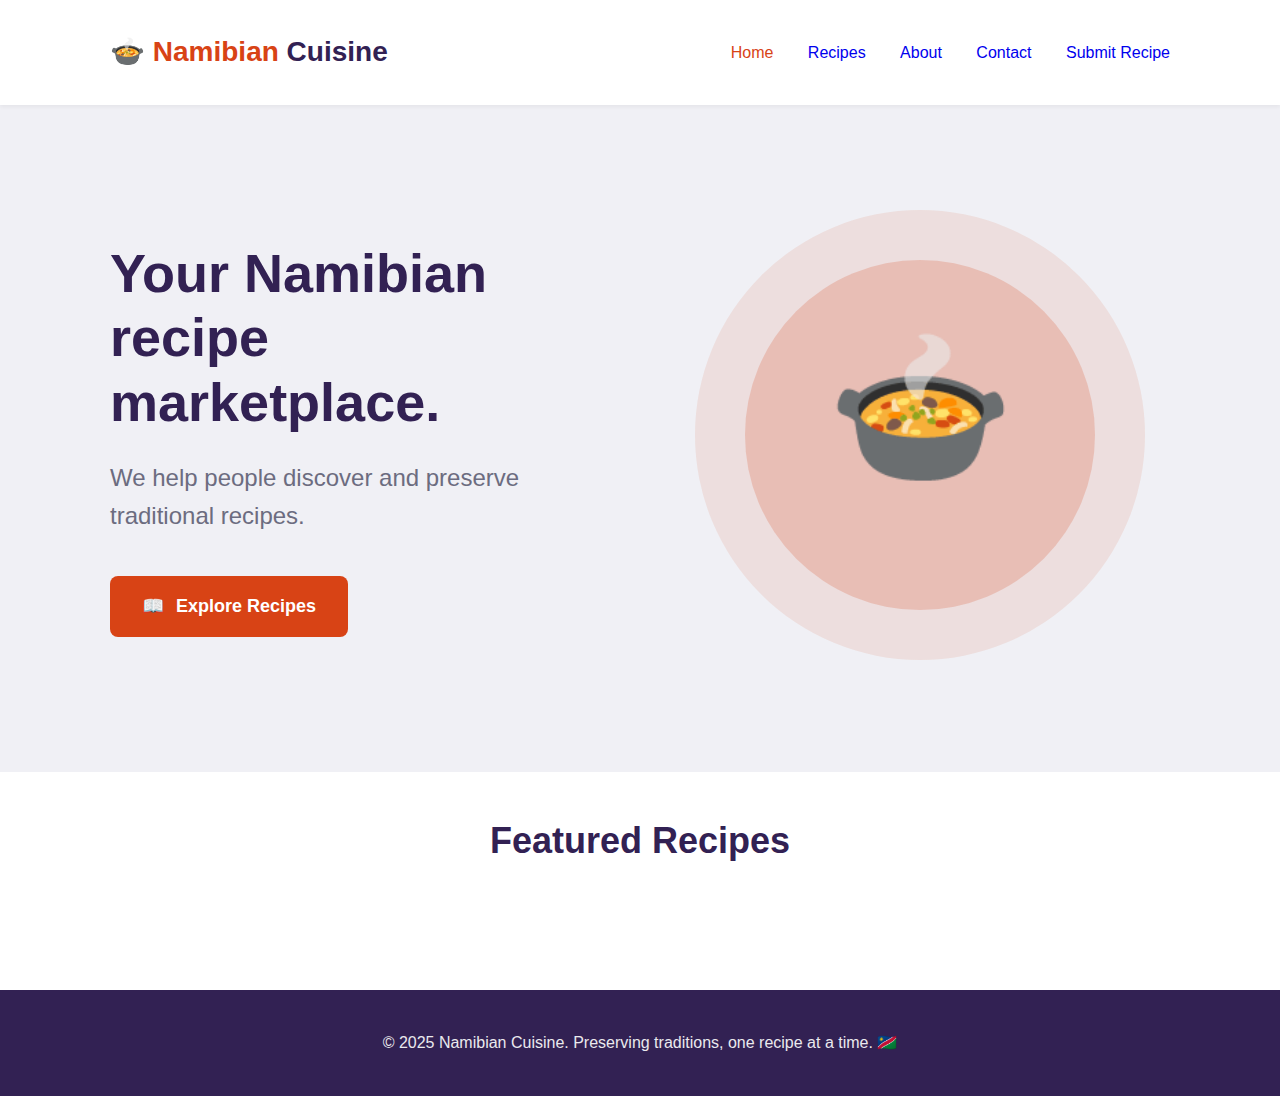
<file: index.html>
<!DOCTYPE html>
<html lang="en">
<head>
    <meta charset="UTF-8">
    <meta name="viewport" content="width=device-width, initial-scale=1.0">
    <title>Namibian Cuisine - Traditional Recipe Book</title>
    <link rel="stylesheet" href="./css/style.css">
</head>
<body>
    <header>
        <div class="container">
            <div class="header-content">
                <a href="index.html" class="logo">🍲 Namibian <span>Cuisine</span></a>
                <nav>
                    <a href="index.html" class="active">Home</a>
                    <a href="recipes.html">Recipes</a>
                    <a href="about.html">About</a>
                    <a href="contact.html">Contact</a>
                    <a href="submit.html">Submit Recipe</a>
                </nav>
            </div>
        </div>
    </header>

    <section class="hero">
        <div class="container" style="display: flex; align-items: center; gap: 60px;">
            <div class="hero-content">
                <h1>Your Namibian recipe marketplace.</h1>
                <p>We help people discover and preserve traditional recipes.</p>
                <a href="recipes.html" class="btn-primary">
                    <span>📖</span>
                    <span>Explore Recipes</span>
                </a>
            </div>
            <div class="hero-image">
                <svg viewBox="0 0 400 400" xmlns="http://www.w3.org/2000/svg">
                    <circle cx="200" cy="200" r="180" fill="#D84315" opacity="0.1"/>
                    <circle cx="200" cy="200" r="140" fill="#D84315" opacity="0.2"/>
                    <text x="200" y="220" font-size="120" text-anchor="middle" fill="#D84315">🍲</text>
                </svg>
            </div>
        </div>
    </section>

    <section class="featured-section">
        <div class="container">
            <h2 class="section-title">Featured Recipes</h2>
            <div class="recipes-grid" id="featuredRecipes"></div>
        </div>
    </section>

    <footer>
        <div class="container">
            <p>&copy; 2025 Namibian Cuisine. Preserving traditions, one recipe at a time. 🇳🇦</p>
        </div>
    </footer>

    <script src="./js/data.js"></script>
    <script src="./js/home.js"></script>
    
</body>
</html>
</file>
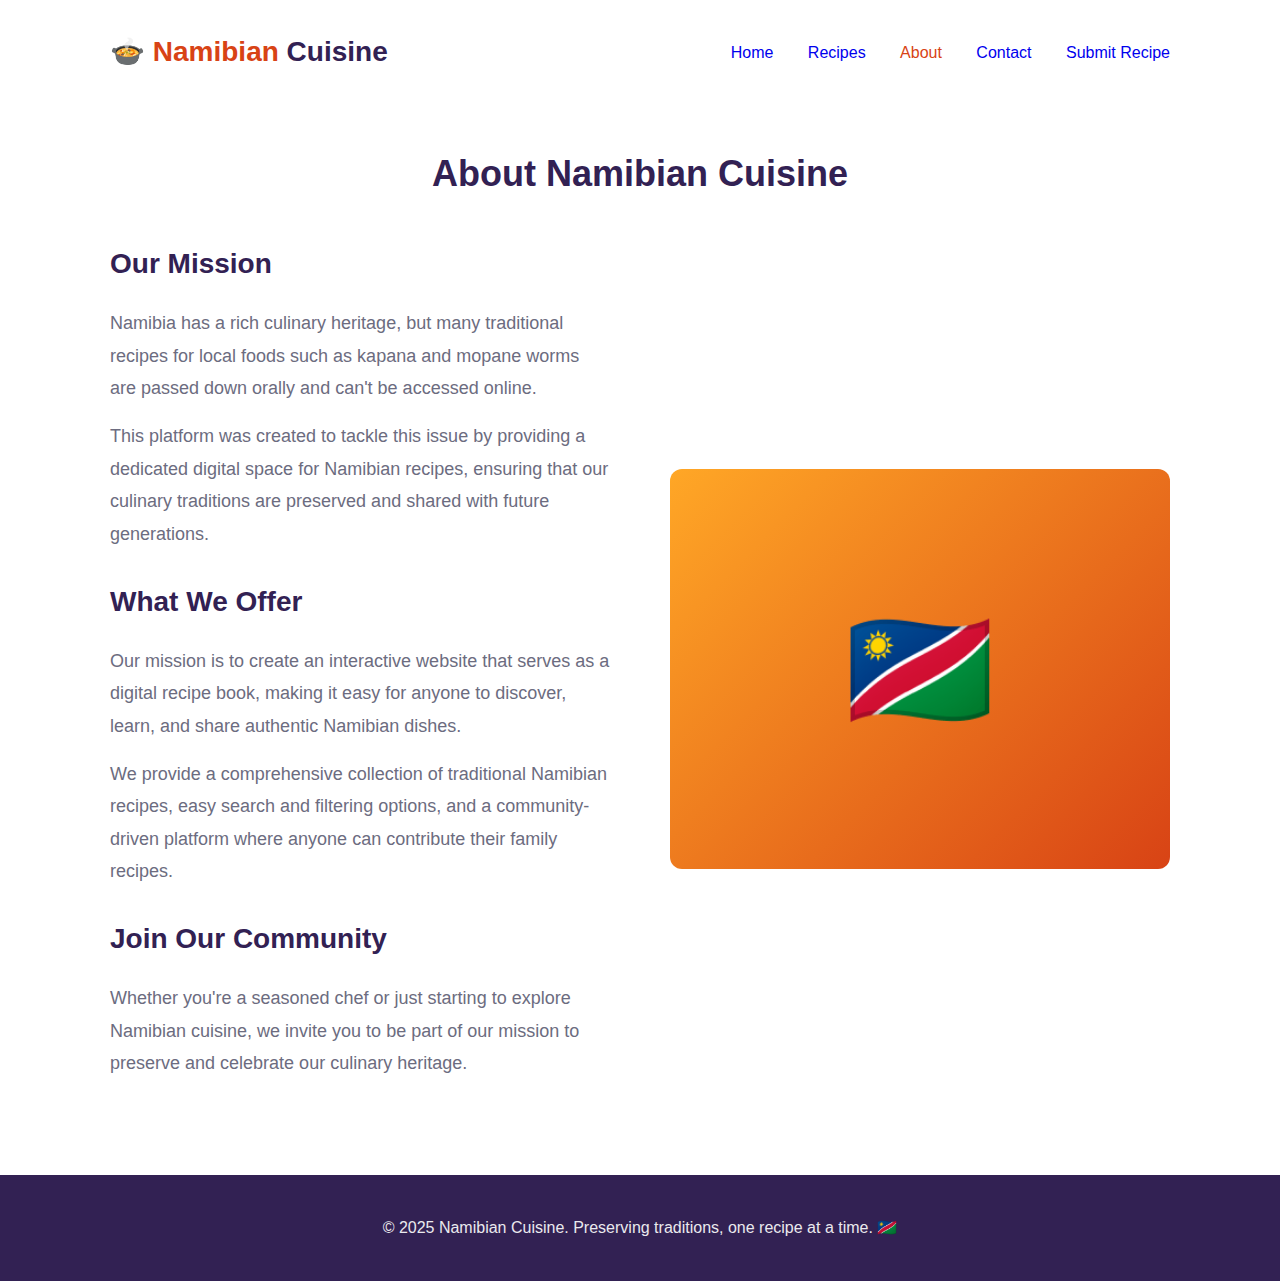
<file: about.html>
<!DOCTYPE html>
<html lang="en">
<head>
    <meta charset="UTF-8">
    <meta name="viewport" content="width=device-width, initial-scale=1.0">
    <title>About - Namibian Cuisine</title>
    <link rel="stylesheet" href="./css/style.css">
</head>
<body>
    <header>
        <div class="container">
            <div class="header-content">
                <a href="index.html" class="logo">🍲 Namibian <span>Cuisine</span></a>
                <nav>
                    <a href="index.html">Home</a>
                    <a href="recipes.html">Recipes</a>
                    <a href="about.html" class="active">About</a>
                    <a href="contact.html">Contact</a>
                    <a href="submit.html">Submit Recipe</a>
                </nav>
            </div>
        </div>
    </header>

    <section class="content-section">
        <div class="container">
            <h2 class="section-title">About Namibian Cuisine</h2>
            <div class="about-grid">
                <div class="about-text">
                    <h3>Our Mission</h3>
                    <p>Namibia has a rich culinary heritage, but many traditional recipes for local foods such as kapana and mopane worms are passed down orally and can't be accessed online.</p>
                    <p>This platform was created to tackle this issue by providing a dedicated digital space for Namibian recipes, ensuring that our culinary traditions are preserved and shared with future generations.</p>
                    
                    <h3>What We Offer</h3>
                    <p>Our mission is to create an interactive website that serves as a digital recipe book, making it easy for anyone to discover, learn, and share authentic Namibian dishes.</p>
                    <p>We provide a comprehensive collection of traditional Namibian recipes, easy search and filtering options, and a community-driven platform where anyone can contribute their family recipes.</p>
                    
                    <h3>Join Our Community</h3>
                    <p>Whether you're a seasoned chef or just starting to explore Namibian cuisine, we invite you to be part of our mission to preserve and celebrate our culinary heritage.</p>
                </div>
                <div class="about-image">🇳🇦</div>
            </div>
        </div>
    </section>

    <footer>
        <div class="container">
            <p>&copy; 2025 Namibian Cuisine. Preserving traditions, one recipe at a time. 🇳🇦</p>
        </div>
    </footer>
</body>
</html>
</file>
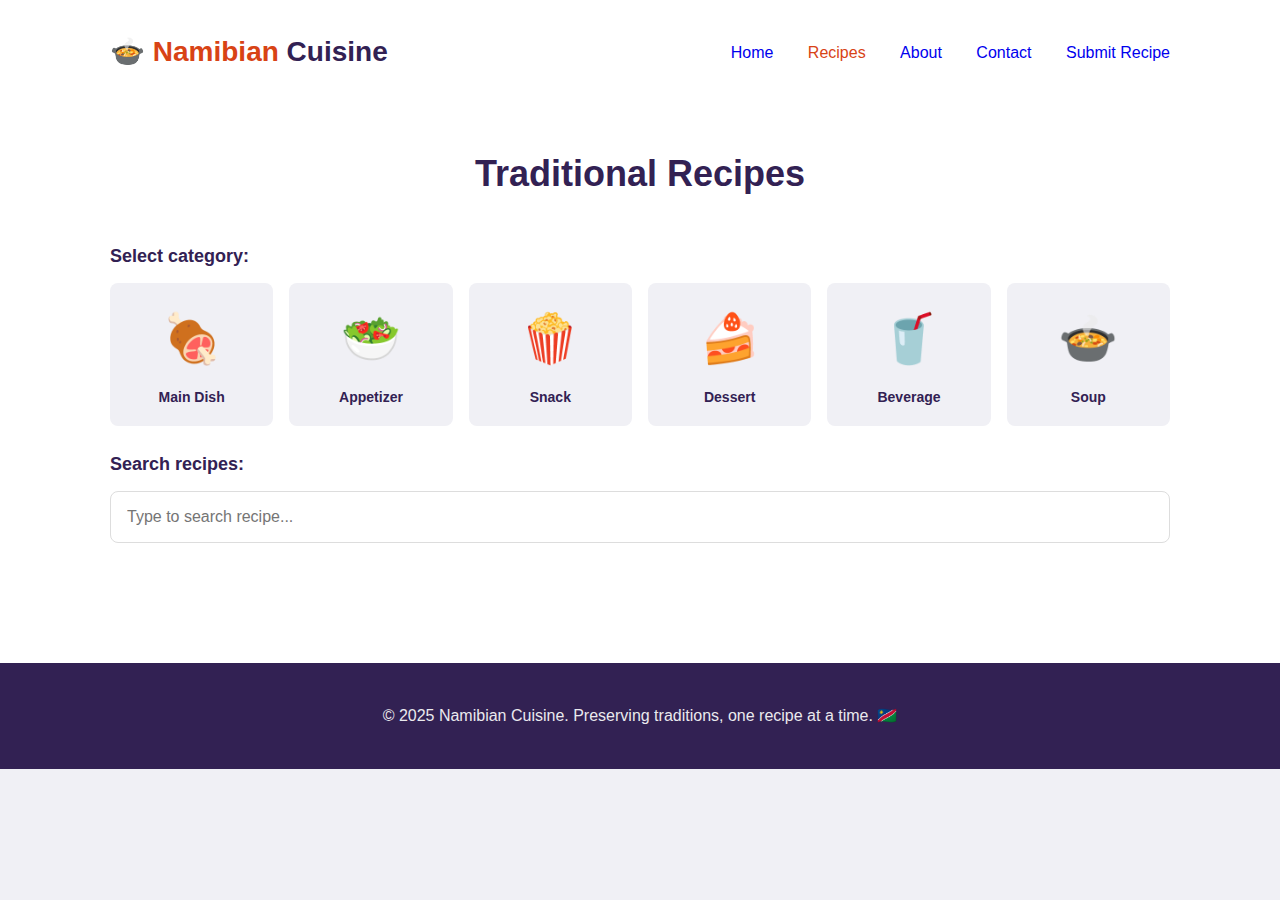
<file: recipes.html>
<!DOCTYPE html>
<html lang="en">
<head>
    <meta charset="UTF-8">
    <meta name="viewport" content="width=device-width, initial-scale=1.0">
    <title>Namibian Cuisine - Recipes</title>
    <link rel="stylesheet" href="./css/style.css">
</head>
<body>
    <header>
        <div class="container">
            <div class="header-content">
                <a href="index.html" class="logo">🍲 Namibian <span>Cuisine</span></a>
                <nav>
                    <a href="index.html">Home</a>
                    <a href="recipes.html" class="active">Recipes</a>
                    <a href="about.html">About</a>
                    <a href="contact.html">Contact</a>
                    <a href="submit.html">Submit Recipe</a>
                </nav>
            </div>
        </div>
    </header>

    <section class="recipes-section">
        <div class="container">
            <h2 class="section-title">Traditional Recipes</h2>

            <div class="filters">
                <div class="filter-group">
                    <label> Select category:</label>
                    <div class="category-types">
                        <div class="category-type" data-type="Main Dish">
                            <div class="category-icon">🍖</div>
                            <div class="category-name">Main Dish</div>
                        </div>
                        <div class="category-type" data-type="Appetizer">
                            <div class="category-icon">🥗</div>
                            <div class="category-name">Appetizer</div>
                        </div>
                        <div class="category-type" data-type="Snack">
                            <div class="category-icon">🍿</div>
                            <div class="category-name">Snack</div>
                        </div>
                        <div class="category-type" data-type="Dessert">
                            <div class="category-icon">🍰</div>
                            <div class="category-name">Dessert</div>
                        </div>
                        <div class="category-type" data-type="Beverage">
                            <div class="category-icon">🥤</div>
                            <div class="category-name">Beverage</div>
                        </div>
                        <div class="category-type" data-type="Soup">
                            <div class="category-icon">🍲</div>
                            <div class="category-name">Soup</div>
                        </div>
                    </div>
                </div>

                <div class="filter-group">
                    <label>Search recipes:</label>
                    <input type="text" id="searchFilter" placeholder="Type to search recipe...">
                </div>
            </div>

            <div class="recipes-grid" id="recipesGrid"></div>
        </div>
    </section>

    <div class="modal" id="recipeModal">
        <div class="modal-content">
            <div class="modal-header">
                <h3 class="modal-title" id="modalRecipeName"></h3>
                <button class="close-btn">&times;</button>
            </div>
            <div id="modelRecipeContent"></div>
        </div>
    </div>

    <footer>
        <div class="container">
            <p>&copy; 2025 Namibian Cuisine. Preserving traditions, one recipe at a time. 🇳🇦</p>
        </div>
    </footer>

</body>
</html>
</file>
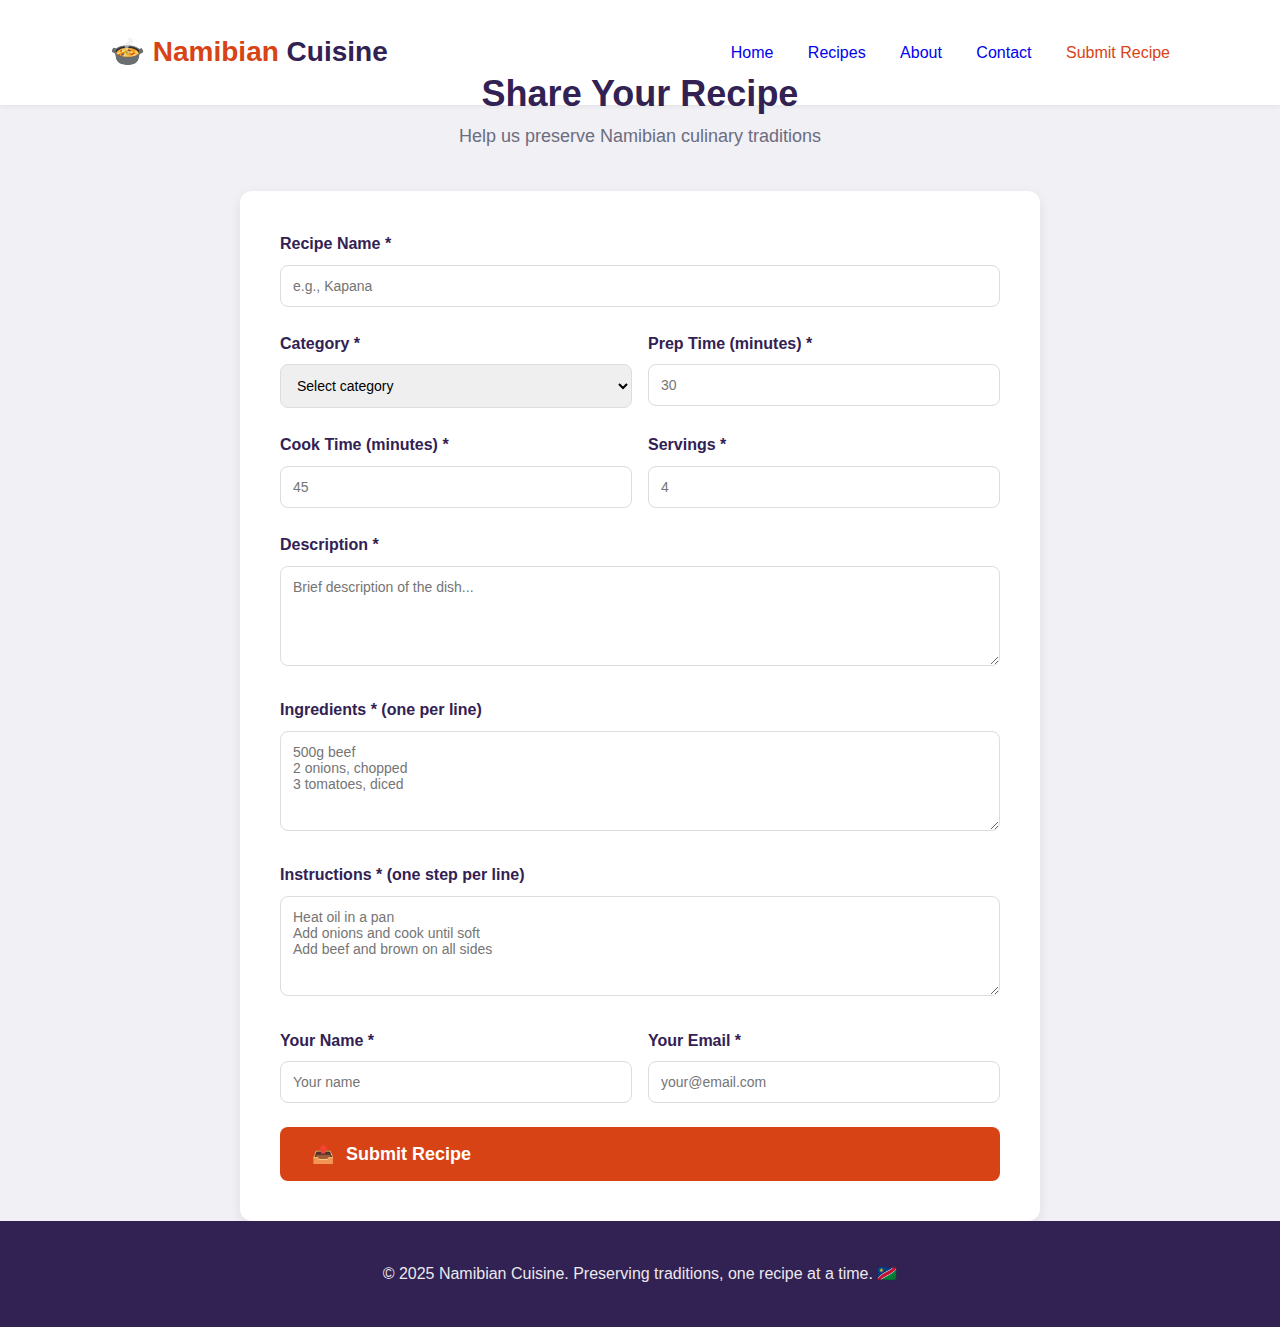
<file: submit.html>
<!DOCTYPE html>
<html lang="en">
<head>
    <meta charset="UTF-8">
    <meta name="viewport" content="width=device-width, initial-scale=1.0">
    <title>Submit Recipe</title>
    <link rel="stylesheet" href="./css/style.css">
</head>
<body>
    <header>
        <div class="container">
            <div class="header-content">
                <a href="index.html" class="logo">🍲 Namibian <span>Cuisine</span></a>
                <nav>
                    <a href="index.html">Home</a>
                    <a href="recipes.html">Recipes</a>
                    <a href="about.html">About</a>
                    <a href="contact.html">Contact</a>
                    <a href="submit.html" class="active">Submit Recipe</a>
                </nav>
            </div>
        </div>
    </header>

    <section class="container-section">
        <div class="container">
            <h2 class="section-title">Share Your Recipe</h2>

            <p class="section-subtitle">Help us preserve Namibian culinary traditions</p>

            <form class="submit-form" id="submitForm">
                <div class="form-group">
                    <label>Recipe Name *</label>
                    <input type="text" name="name" required placeholder="e.g., Kapana">
                </div>
                
                <div class="form-row">
                    <div class="form-group">
                        <label>Category *</label>
                        <select name="category" required>
                            <option value="">Select category</option>
                            <option value="Main Dish">Main Dish</option>
                            <option value="Appetizer">Appetizer</option>
                            <option value="Snack">Snack</option>
                            <option value="Dessert">Dessert</option>
                            <option value="Beverage">Beverage</option>
                            <option value="Soup">Soup</option>
                        </select>
                    </div>
                    <div class="form-group">
                        <label>Prep Time (minutes) *</label>
                        <input type="number" name="prepTime" required placeholder="30" min="1">
                    </div>
                </div>

                <div class="form-row">
                    <div class="form-group">
                        <label>Cook Time (minutes) *</label>
                        <input type="number" name="cookTime" required placeholder="45" min="1">
                    </div>
                    <div class="form-group">
                        <label>Servings *</label>
                        <input type="number" name="servings" required placeholder="4" min="1">
                    </div>
                </div>

                <div class="form-group">
                    <label>Description *</label>
                    <textarea name="description" required placeholder="Brief description of the dish..."></textarea>
                </div>

                <div class="form-group">
                    <label>Ingredients * (one per line)</label>
                    <textarea name="ingredients" required placeholder="500g beef&#10;2 onions, chopped&#10;3 tomatoes, diced"></textarea>
                </div>

                <div class="form-group">
                    <label>Instructions * (one step per line)</label>
                    <textarea name="instructions" required placeholder="Heat oil in a pan&#10;Add onions and cook until soft&#10;Add beef and brown on all sides"></textarea>
                </div>

                <div class="form-row">
                    <div class="form-group">
                        <label>Your Name *</label>
                        <input type="text" name="submitter" required placeholder="Your name">
                    </div>
                    <div class="form-group">
                        <label>Your Email *</label>
                        <input type="email" name="email" required placeholder="your@email.com">
                    </div>
                </div>

                <button type="submit" class="btn-primary" style="width: 100%;">
                    <span>📤</span>
                    <span>Submit Recipe</span>
                </button>
        </div>
    </section>

    <footer>
        <div class="container">
            <p>&copy; 2025 Namibian Cuisine. Preserving traditions, one recipe at a time. 🇳🇦</p>
        </div>
    </footer>

    <script src="./js/data.js"></script>
    <script src="./js/submit.js"></script>

</body>
</html>
</file>
<file: css/style.css>
* {
    margin: 0;
    padding: 0;
    box-sizing: border-box;
}

:root {
    --primary: #D84315;
    --primary-dark: #BF360C;
    --secondary: #FFA726;
    --accent: #4CAF50;
    --title: #322153;
    --text: #6C6C80;
    --white: #FFFF;
    --background: #F0F0F5;
}

body {
    font-family: 'Ubuntu', Arial, sans-serif;
    background-color: var(--background);
    color: var(--text);
    line-height: 1.6;
}

.container {
    max-width: 1100px;
    margin: 0 auto;
    padding: 0 20px;
}

/* header styles */
header {
    background: var(--white);
    padding: 30px 0;
    box-shadow: 0 2px 4px rgba(0, 0, 0, 0.05);
    top: 0;
    z-index: 100;
}

.header-content {
    display: flex;
    justify-content: space-between;
    align-items: center;
}

.logo {
    font-size: 28px;
    font-weight: bold;
    color: var(--primary);
    text-decoration: none;
}

.logo span {
    color: var(--title);
}

nav a {
    color: var();
    text-decoration: none;
    font-weight: 500;
    margin-left: 30px;
    transition: color 0.3s;
}

nav a:hover,
nav a.active {
    color: var(--primary);
}
/* footer styles */
footer {
    background: var(--title);
    color: var(--white);
    padding: 40px 0;
    text-align: center;
}

footer p {
    opacity: 0.9;
}
/* hero section */
.hero {
    padding: 80px 0;
}

.hero-content {
    flex: 1;
}

.hero h1{
    font-size: 54px;
    color: var(--title);
    margin-bottom: 24px;
    line-height: 1.2;
}

.hero p {
    font-size: 24px;
    line-height: 1.6;
    margin-bottom: 40px;
}

.btn-primary {
    display: inline-flex;
    align-items: center;
    gap: 12px;
    background: var(--primary);
    color: var(--white);
    padding: 16px 32px;
    border-radius: 8px;
    text-decoration: none;
    font-weight: 700;
    font-size: 18px;
    transition: background 0.3s;
    border: none;
    cursor: pointer;
}

.btn-primary:hover {
    background: var(--primary-dark);
}

.hero-image {
    flex: 1;
    max-width: 500px;
}

.hero-image svg {
    width: 100%;
    height: auto;
}
/* sections */
.featured-section,
.recipes-section,
.content-section {
    background-color: var(--white);
    padding: 80px;
}

.section-title {
    text-align: center;
    font-size: 36px;
    color: var(--title);
    margin-top: -40px;
    margin-bottom: 40px;
}

.section-subtitle {
    text-align: center;
    font-size: 18px;
    color: var(--text);
    margin-top: -40px;
    margin-bottom: 40px;
}
/* filters */
.filters {
    margin-bottom: 40px;
}

.filter-group {
    margin-bottom: 24px;
}

.filter-group label {
    display: block;
    font-weight: 600;
    color: var(--title);
    margin-bottom: 12px;
    font-size: 18px;
}

.filter-group input {
    width: 100%;
    padding: 16px;
    border: 1px solid #ddd;
    border-radius: 8px;
    font-size: 16px;
    font-family: inherit;
}

/* category types grid */
.category-types {
    display: grid;
    grid-template-columns: repeat(auto-fit, minmax(120px, 1fr));
    gap: 16px;
}

.category-type {
    background: var(--background);
    border: 2px solid transparent;
    border-radius: 8px;
    padding: 16px;
    text-align: center;
    cursor: pointer;
    transition: all 0.3s;
}

.category-type:hover {
    border-color: var(--primary);
    transform: translateY(-4px);
}

.category-type.selected {
    background: #FFE8E0;
    border-color: var(--primary);
}

.category-icon {
    font-size: 48px;
    margin-bottom: 8px;
}

.category-name {
    font-size: 14px;
    font-weight: 600;
    color: var(--title);
}

/* recipe grid */
.recipes-grid {
    display: grid;
    grid-template-columns: repeat(auto-fit, minmax(300px, 1fr));
    gap: 24px;
}

.recipe-card {
    background: var(--white);
    border-radius: 8px;
    overflow: hidden;
    box-shadow: 0 4px 12px rgba(0,0,0,0.08);
    transition: transform 0.3s;
    cursor: pointer;
}

.recipe-card:hover {
    transform: translateY(-4px);
    box-shadow: 0 8px 20px rgba(0,0,0,0.12);
}

.recipe-image {
    width: 100%;
    height: 180px;
    background: linear-gradient(135deg, var(--secondary) 0%, var(--primary) 100%);
    display: flex;
    align-items: center;
    justify-content: center;
    font-size: 64px;
}

.recipe-info {
    padding: 24px;
}

.recipe-name {
    font-size: 20px;
    font-weight: 700;
    color: var(--title);
    margin-bottom: 8px;
}

.recipe-description {
    font-size: 14px;
    color: var(--text);
    margin-bottom: 16px;
    line-height: 1.6;
}

.recipe-meta {
    display: flex;
    gap: 16px;
    flex-wrap: wrap;
}

.recipe-badge {
    background: var(--background);
    padding: 6px 12px;
    border-radius: 4px;
    font-size: 12px;
    font-weight: 600;
    color: var(--title);
}

/* modal styles */
.modal {
    display: none;
    position: fixed;
    top: 0;
    left: 0;
    width: 100%;
    height: 100%;
    background: rgba(0, 0, 0, 0.5);
    z-index: 1000;
    overflow-y: auto;
    padding: 40px 20px;
}

.modal.active {
    display: flex;
    align-items: flex-start;
    justify-content: center;
}

.modal-content {
    background: var(--white);
    border-radius: 12px;
    padding: 40px;
    max-width: 700px;
    width: 100%;
    margin: auto;
}

.modal-header {
    display: flex;
    justify-content: space-between;
    align-items: center;
    margin-bottom: 32px;
}

.modal-title {
    font-size: 28px;
    color: var(--title);
}

.close-btn {
    background: none;
    border: none;
    font-size: 32px;
    cursor: pointer;
    color: var(--text);
    line-height: 1;
    transition: color 0.3s;
}

.close-btn:hover {
    color: var(--primary);
}

.modal-recipe-icon {
    font-size: 80px;
    text-align: center;
    margin-bottom: 24px;
}

.recipe-details {
    display: grid;
    grid-template-columns: repeat(3, 1fr);
    gap: 16px;
    margin-bottom: 32px;
    padding: 20px;
    background: var(--background);
    border-radius: 8px;
}

.detail-item {
    text-align: center;
}

.detail-label {
    font-size: 12px;
    color: var(--text);
    margin-bottom: 4px;
}

.detail-value {
    font-size: 18px;
    font-weight: 700;
    color: var(--primary);
}

.modal-section {
    margin-bottom: 32px;
}

.modal-section h3 {
    font-size: 20px;
    color: var(--title);
    margin-bottom: 16px;
}
/* ingredients and instructions lists */
.ingredients-list {
    list-style: none;
    display: grid;
    gap: 8px;
}

.ingredients-list li {
    padding: 12px;
    background: var(--background);
    border-radius: 6px;
    padding-left: 40px;
    position: relative;
}

.ingredients-list li::before {
    content: '✓';
    position: absolute;
    left: 12px;
    color: var(--accent);
    font-weight: bold;
}

.instructions-list {
    counter-reset: step;
    list-style: none;
    display: grid;
    gap: 16px;
}

.instructions-list li {
    counter-increment: step;
    padding-left: 50px;
    position: relative;
}

.instructions-list li::before {
    content: counter(step);
    position: absolute;
    left: 0;
    top: 0;
    background: var(--primary);
    color: var(--white);
    width: 32px;
    height: 32px;
    border-radius: 50%;
    display: flex;
    align-items: center;
    justify-content: center;
    font-weight: 700;
    font-size: 14px;
}

.content-section {
    background: var(--white);
    padding: 80px 0;
}

.about-grid {
    display: grid;
    grid-template-columns: 1fr 1fr;
    gap: 60px;
    align-items: center;
}

.about-text h3 {
    font-size: 28px;
    color: var(--title);
    margin-bottom: 20px;
    margin-top: 30px;
}

.about-text h3:first-child {
    margin-top: 0;
}

.about-text p {
    font-size: 18px;
    margin-bottom: 16px;
    line-height: 1.8;
}

.about-image {
    width: 100%;
    height: 400px;
    background: linear-gradient(135deg, var(--secondary) 0%, var(--primary) 100%);
    border-radius: 12px;
    display: flex;
    align-items: center;
    justify-content: center;
    font-size: 120px;
}

.contact-grid {
    display: grid;
    grid-template-columns: 1fr 1fr;
    gap: 60px;
}

.contact-info {
    display: grid;
    gap: 24px;
}

.contact-item {
    display: flex;
    gap: 20px;
    padding: 24px;
    background: var(--background);
    border-radius: 8px;
    align-items: flex-start;
}

.contact-icon {
    font-size: 40px;
}

.contact-details h3 {
    font-size: 20px;
    color: var(--title);
    margin-bottom: 8px;
}

.contact-details p {
    font-size: 16px;
    color: var(--text);
}

.submit-form,
.contact-form {
    background: var(--white);
    padding: 40px;
    border-radius: 12px;
    box-shadow: 0 4px 12px rgba(0,0,0,0.08);
    max-width: 800px;
    margin: 0 auto;
}

.form-group {
    margin-bottom: 24px;
}

.form-group label {
    display: block;
    font-weight: 600;
    color: var(--title);
    margin-bottom: 8px;
}

.form-group input,
.form-group select,
.form-group textarea {
    width: 100%;
    padding: 12px;
    border: 1px solid #ddd;
    border-radius: 8px;
    font-size: 14px;
    font-family: inherit;
    transition: border-color 0.3s;
}

.form-group input:focus,
.form-group select:focus,
.form-group textarea:focus {
    outline: none;
    border-color: var(--primary);
}

.form-group textarea {
    resize: vertical;
    min-height: 100px;
}

.form-row {
    display: grid;
    grid-template-columns: 1fr 1fr;
    gap: 16px;
}

/* utility styles */
.no-results {
    text-align: center;
    padding: 60px 20px;
    color: var(--text);
    font-size: 18px;
}

/* responsive styles */
@media (max-width: 768px) {
    .hero {
        padding: 40px 0;
    }

    .hero h1 {
        font-size: 36px;
    }

    .hero p {
        font-size: 18px;
    }

    .hero > .container {
        flex-direction: column !important;
    }

    .hero-image {
        max-width: 100%;
    }

    .category-types {
        grid-template-columns: repeat(3, 1fr);
    }

    .recipes-grid {
        grid-template-columns: 1fr;
    }

    .recipe-details {
        grid-template-columns: 1fr;
    }

    .form-row {
        grid-template-columns: 1fr;
    }

    .about-grid,
    .contact-grid {
        grid-template-columns: 1fr;
    }

    nav a {
        margin-left: 15px;
        font-size: 14px;
    }

    .modal-content {
        padding: 24px;
    }

    .modal-title {
        font-size: 24px;
    }
}
</file>
